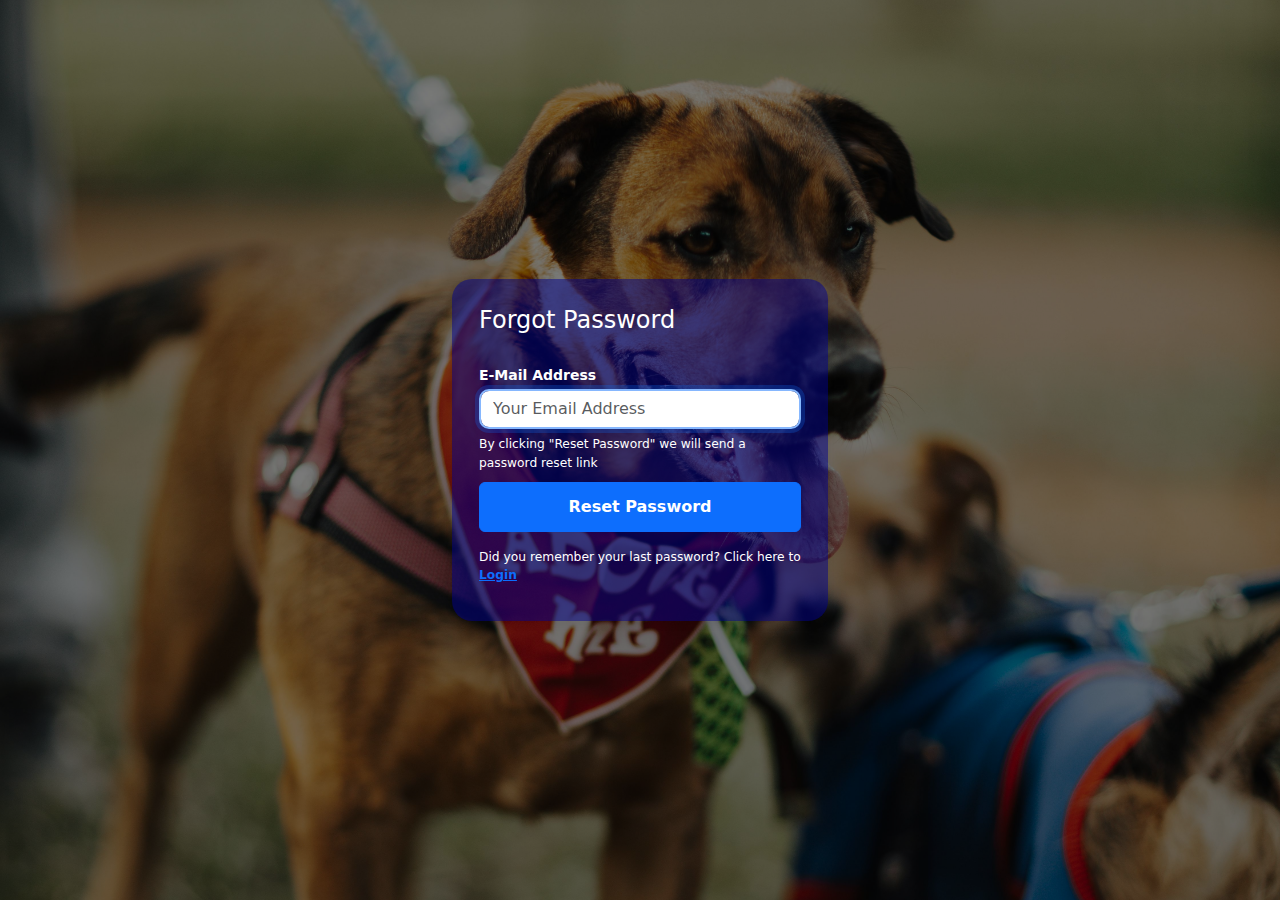
<file: frontend/forgot.html>
<!DOCTYPE html>
<html lang="en">
<head>
  <meta charset="UTF-8">
  <meta name="viewport" content="width=device-width, initial-scale=1.0">
  <title>Adopt don't shop</title>
    <!-- Google font -->
    <link rel="stylesheet" href="https://fonts.googleapis.com/icon?family=Material+Icons">
    <!-- Link to Roboto font -->
    <link href="https://fonts.googleapis.com/css2?family=Roboto:wght@400;700&display=swap" rel="stylesheet">
    <!-- Css styles -->
    <link rel="stylesheet" href="./css/logIn.css">
  
    <!-- Font Awesome -->
    <link rel="stylesheet" href="https://cdnjs.cloudflare.com/ajax/libs/font-awesome/4.7.0/css/font-awesome.min.css">
    
    <!-- Bootstrap script -->
    <link href="https://cdn.jsdelivr.net/npm/bootstrap@5.3.3/dist/css/bootstrap.min.css" rel="stylesheet" integrity="sha384-QWTKZyjpPEjISv5WaRU9OFeRpok6YctnYmDr5pNlyT2bRjXh0JMhjY6hW+ALEwIH" crossorigin="anonymous">
    <script src="https://cdn.jsdelivr.net/npm/bootstrap@5.3.3/dist/js/bootstrap.bundle.min.js" integrity="sha384-YvpcrYf0tY3lHB60NNkmXc5s9fDVZLESaAA55NDzOxhy9GkcIdslK1eN7N6jIeHz" crossorigin="anonymous"></script>
  
    <!-- Bootstrap icons -->
    <link rel="stylesheet" href="https://cdn.jsdelivr.net/npm/bootstrap-icons@1.11.3/font/bootstrap-icons.min.css">
</head>
<body class="my-login-page">
	<section class="h-100" style="width: 100%; background-color: rgba(0,0,0,0.5);">
		<div class="container h-100">
			<div class="row justify-content-md-center align-items-center h-100">
				<div class="card-wrapper" style="margin-top: -10%;">

					<div class="card fat">
						<div class="card-body">
							<h4 class="card-title">Forgot Password</h4>
							<form method="POST" class="my-login-validation" novalidate="" action="send_reset_link.php">
								<div class="form-group">
									<label for="email" style="font-weight: bold; margin-bottom: 1%;">E-Mail Address</label>
									<input id="email" type="email" class="form-control" name="email" value="" required autofocus style="border-radius: 10px; color: #333;" placeholder="Your Email Address">
									<div class="invalid-feedback">
										Email is invalid
									</div>
									<div class="form-text text-muted" style="color: white !important; margin-top: 2%; margin-bottom: 3%;">
										By clicking "Reset Password" we will send a password reset link
									</div>
								</div>

								<div class="form-group m-0">
									<button type="submit" name="send" class="btn btn-primary btn-block" style="width: 100%; font-weight: bold;">
										Reset Password
									</button>
									<div class="form-text text-muted" style="color: white !important; margin-top: 5%; margin-bottom: 3%;">
										Did you remember your last password? Click here to <a href="logIn.php" style="font-weight: bold;">Login</a>
									</div>
								</div>
							</form>
						</div>
					</div>

				</div>
			</div>
		</div>
	</section>

	<script src="https://code.jquery.com/jquery-3.3.1.slim.min.js" integrity="sha384-q8i/X+965DzO0rT7abK41JStQIAqVgRVzpbzo5smXKp4YfRvH+8abtTE1Pi6jizo" crossorigin="anonymous"></script>
	<script src="js/my-login.js"></script>
	
</body>
</html>
</file>
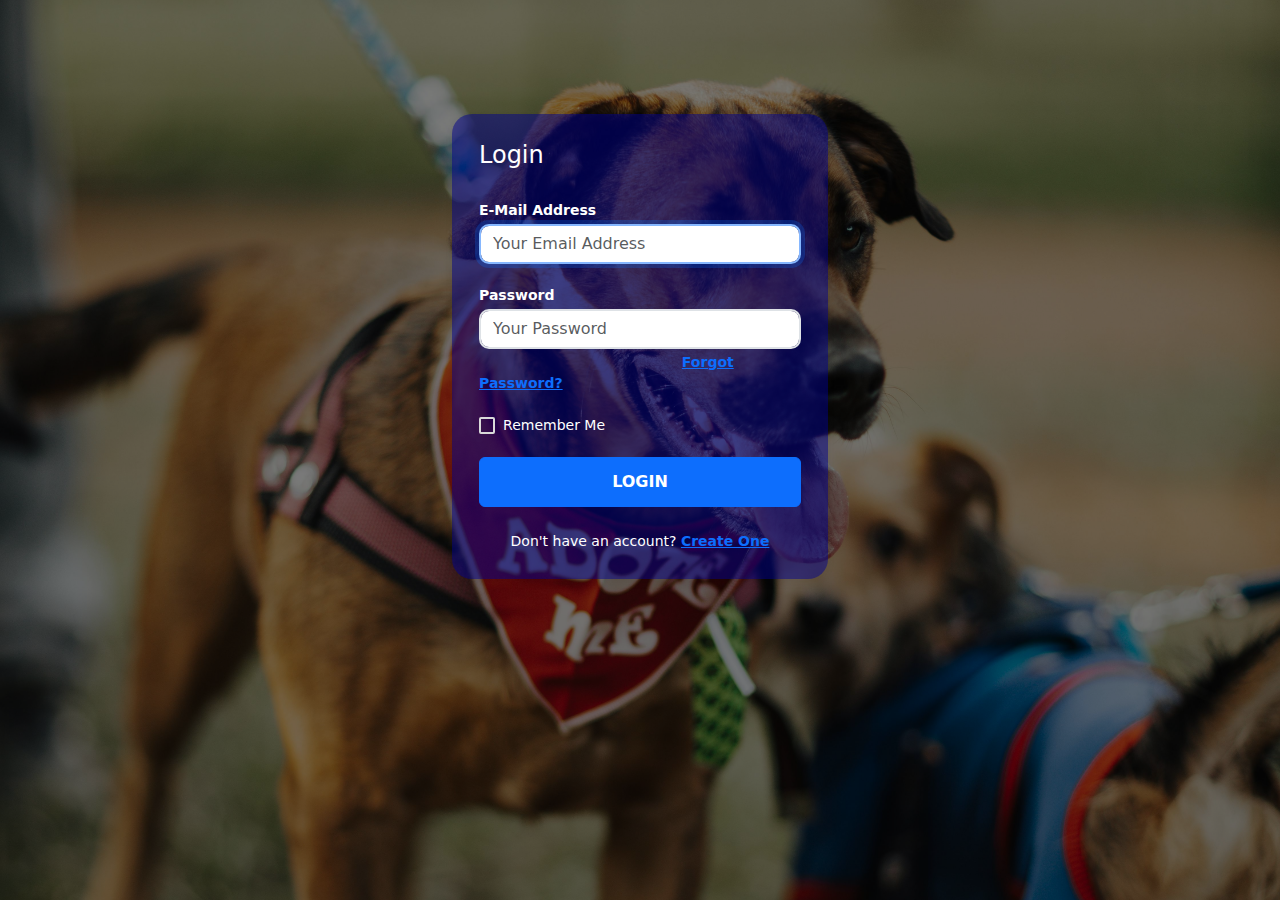
<file: frontend/logIn.html>
<!DOCTYPE html>
<html lang="en">
<head>
  <meta charset="UTF-8">
  <meta name="viewport" content="width=device-width, initial-scale=1.0">
  <title>Adopt don't shop</title>
  <!-- Google font -->
  <link rel="stylesheet" href="https://fonts.googleapis.com/icon?family=Material+Icons">
  <!-- Link to Roboto font -->
  <link href="https://fonts.googleapis.com/css2?family=Roboto:wght@400;700&display=swap" rel="stylesheet">
  <!-- Css styles -->
  <link rel="stylesheet" href="./css/logIn.css">

  <!-- Font Awesome -->
  <link rel="stylesheet" href="https://cdnjs.cloudflare.com/ajax/libs/font-awesome/4.7.0/css/font-awesome.min.css">
  
  <!-- Bootstrap script -->
  <link href="https://cdn.jsdelivr.net/npm/bootstrap@5.3.3/dist/css/bootstrap.min.css" rel="stylesheet" integrity="sha384-QWTKZyjpPEjISv5WaRU9OFeRpok6YctnYmDr5pNlyT2bRjXh0JMhjY6hW+ALEwIH" crossorigin="anonymous">
  <script src="https://cdn.jsdelivr.net/npm/bootstrap@5.3.3/dist/js/bootstrap.bundle.min.js" integrity="sha384-YvpcrYf0tY3lHB60NNkmXc5s9fDVZLESaAA55NDzOxhy9GkcIdslK1eN7N6jIeHz" crossorigin="anonymous"></script>

  <!-- Bootstrap icons -->
  <link rel="stylesheet" href="https://cdn.jsdelivr.net/npm/bootstrap-icons@1.11.3/font/bootstrap-icons.min.css">
</head>
<body class="my-login-page">
	<section class="h-100" style="width: 100%; background-color: rgba(0,0,0,0.5);">
		<div class="container h-100">
			<div class="row justify-content-md-center h-100">

				<div class="card-wrapper">
					<div class="card fat">
						<div class="card-body">
							<h4 class="card-title">Login</h4>
							<form method="POST" class="my-login-validation" novalidate="">
								<div class="form-group">
									<label for="email" style="font-weight: bold; margin-bottom: 1%;">E-Mail Address</label>
									<input id="email" type="email" class="form-control" name="email" value="" required autofocus style="border-radius: 10px; color: #333;" placeholder="Your Email Address">
									<div class="invalid-feedback">
										Email is invalid
									</div>
								</div><br>

								<div class="form-group">
									<label for="password" style="font-weight: bold; margin-bottom: 1%;">Password</label>
									<input id="password" type="password" class="form-control" name="password" required data-eye style="border-radius: 10px; margin-bottom: 1%; color: #333;" placeholder="Your Password">
								    <div class="invalid-feedback">
								    	Password is required
							    	</div>
										<a href="forgot.html" class="float-right" style="margin-left: 63%; font-weight: bold;">
											Forgot Password?
										</a>
								</div><br>

								<div class="form-group">
									<div class="custom-checkbox custom-control" style="display: flex;">
										<input type="checkbox" name="remember" id="remember" class="custom-control-input checkbox">
										<label for="remember" class="custom-control-label">Remember Me</label>
									</div>
								</div><br>

								<div class="form-group m-0">
									<button type="submit" class="btn btn-primary btn-block" style="width: 100%; font-weight: bold;">
										LOGIN
									</button>
								</div>
								<div class="mt-4 text-center" style="color: white;">
									Don't have an account? <a href="register.html" style="font-weight: bold;">Create One</a>
								</div>
							</form>
						</div>
					</div>

				</div>
			</div>
		</div>
	</section>
	
	
	<script src="https://code.jquery.com/jquery-3.3.1.slim.min.js" integrity="sha384-q8i/X+965DzO0rT7abK41JStQIAqVgRVzpbzo5smXKp4YfRvH+8abtTE1Pi6jizo" crossorigin="anonymous"></script>
	<script src="https://stackpath.bootstrapcdn.com/bootstrap/4.3.1/js/bootstrap.min.js" integrity="sha384-JjSmVgyd0p3pXB1rRibZUAYoIIy6OrQ6VrjIEaFf/nJGzIxFDsf4x0xIM+B07jRM" crossorigin="anonymous"></script>
	<script src="js/my-login.js"></script>

</body>
</html>
</file>
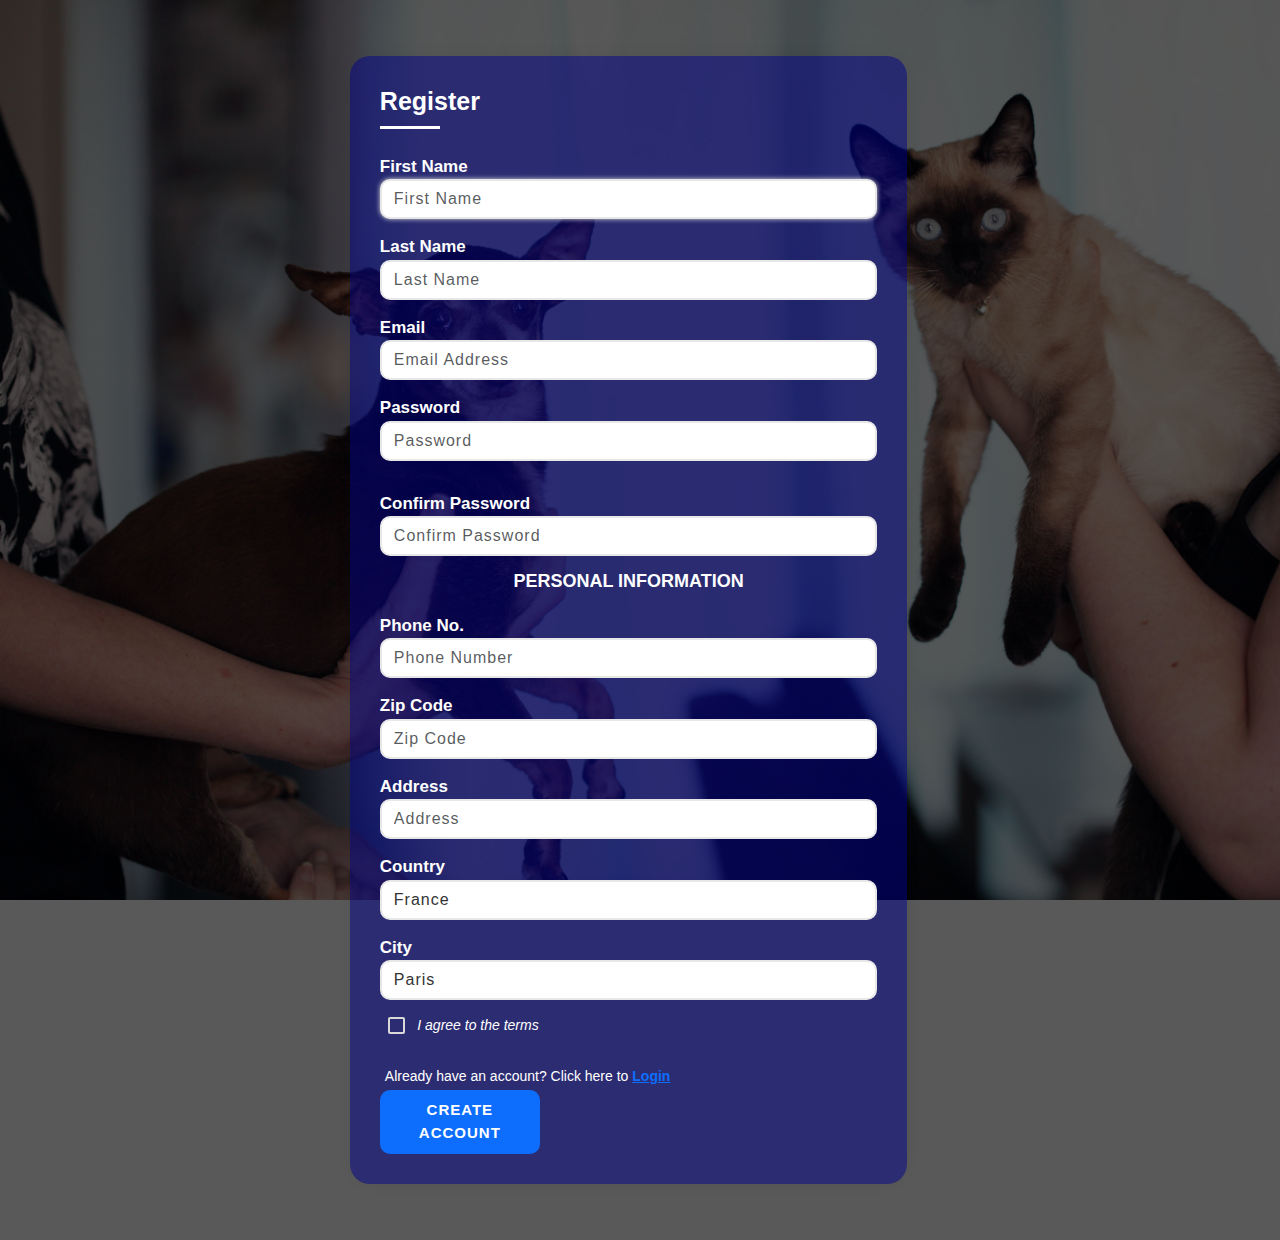
<file: frontend/register.html>
<!DOCTYPE html>
<html lang="en">
<head>
  <meta charset="UTF-8">
  <meta name="viewport" content="width=device-width, initial-scale=1.0">
  <title>Adopt don't shop</title>
  <!-- Google font -->
  <link rel="stylesheet" href="https://fonts.googleapis.com/icon?family=Material+Icons">
  <!-- Link to Roboto font -->
  <link href="https://fonts.googleapis.com/css2?family=Roboto:wght@400;700&display=swap" rel="stylesheet">
  <!-- Css styles -->
  <link rel="stylesheet" href="./css/register.css">

  <!-- Font Awesome -->
  <link rel="stylesheet" href="https://cdnjs.cloudflare.com/ajax/libs/font-awesome/4.7.0/css/font-awesome.min.css">
  
  <!-- Bootstrap script -->
  <link href="https://cdn.jsdelivr.net/npm/bootstrap@5.3.3/dist/css/bootstrap.min.css" rel="stylesheet" integrity="sha384-QWTKZyjpPEjISv5WaRU9OFeRpok6YctnYmDr5pNlyT2bRjXh0JMhjY6hW+ALEwIH" crossorigin="anonymous">
  <script src="https://cdn.jsdelivr.net/npm/bootstrap@5.3.3/dist/js/bootstrap.bundle.min.js" integrity="sha384-YvpcrYf0tY3lHB60NNkmXc5s9fDVZLESaAA55NDzOxhy9GkcIdslK1eN7N6jIeHz" crossorigin="anonymous"></script>

  <!-- Bootstrap icons -->
  <link rel="stylesheet" href="https://cdn.jsdelivr.net/npm/bootstrap-icons@1.11.3/font/bootstrap-icons.min.css">
</head>
<body>

<div class="form-bg">
    <div class="container">
        <div class="row">
            <div class="col-md-offset-3 col-md-8">
                <div class="form-container">
                    <h3 class="title">Register</h3>
                    <form method="POST" class="form-horizontal my-login-validation" novalidate="">
                        <div class="form-group">
                            <label>First Name</label>
                            <input type="text" class="form-control" placeholder="First Name" required autofocus>
                            <div class="invalid-feedback">
                                Enter Your First Name
                            </div>
                        </div>
                        <div class="form-group">
                            <label>Last Name</label>
                            <input type="text" class="form-control" placeholder="Last Name" required autofocus>
                            <div class="invalid-feedback">
                                Enter Your Last Name
                            </div>
                        </div>
                        
                        <div class="form-group"> <!-- style="width: 100%; height: 40%;" -->
                            <label>Email</label>
                            <input type="email" class="form-control" name="email" placeholder="Email Address" required autofocus> <!-- style="width: 100% !important;" -->
                            <div class="invalid-feedback" >
                                Email is invalid
                            </div>
                        </div>

                        <div class="form-group">
                            <label>Password</label>
                            <input type="password" class="form-control" placeholder="Password" required data-eye>
                            <div class="invalid-feedback">
                                Password is required
                            </div>
                        </div>

                        <div class="form-group">
                            <label>Confirm Password</label>
                            <input type="password" class="form-control" placeholder="Confirm Password" required data-eye>
                            <div class="invalid-feedback">
                                Password is required
                            </div>
                        </div>

                        <h4 class="sub-title">Personal Information</h4>
                        <div class="form-group">
                            <label>Phone No.</label>
                            <input type="text" class="form-control" placeholder="Phone Number" required autofocus>
                            <div class="invalid-feedback">
                                Enter Your Zip Code
                            </div>
                        </div>

                        <div class="form-group">
                            <label>Zip Code</label>
                            <input type="text" class="form-control" placeholder="Zip Code" required autofocus>
                            <div class="invalid-feedback">
                                Enter Your Zip Code
                            </div>
                        </div>

                        <div class="form-group"> <!-- style="width: 100%;" -->
                            <label>Address</label>
                            <input type="text" class="form-control" placeholder="Address" required autofocus>
                            <div class="invalid-feedback" >
                                Enter Your Address
                            </div>
                        </div>

                        <div class="form-group">
                            <label>Country</label>
                            <select class="form-control">
                                <option value="france">France</option>
                                <option value="america">America</option>
                                <option value="lebanon">Lebanon</option>
                            </select>
                        </div>

                        <div class="form-group">
                            <label>City</label>
                            <select class="form-control">
                                <option value="paris">Paris</option>
                                <option value="new york">New York</option>
                                <option value="beirut">Beirut</option>
                            </select>
                        </div>

                        
                        <div class="check-terms">
                            <input type="checkbox" class="checkbox">
                            <span class="check-label">I agree to the terms</span>
                        </div>
                        
                        
                        <span class="signin-link" style="display: inline !important; margin-left: 1%; margin-right: 22%;">Already have an account? Click here to <a href="logIn.html">Login</a></span>
                        <button class="btn signup">Create Account</button>
                        
                    </form>
                </div>
            </div>
        </div>
    </div>
</div>

<script src="https://code.jquery.com/jquery-3.3.1.slim.min.js" integrity="sha384-q8i/X+965DzO0rT7abK41JStQIAqVgRVzpbzo5smXKp4YfRvH+8abtTE1Pi6jizo" crossorigin="anonymous"></script>
<script src="https://stackpath.bootstrapcdn.com/bootstrap/4.3.1/js/bootstrap.min.js" integrity="sha384-JjSmVgyd0p3pXB1rRibZUAYoIIy6OrQ6VrjIEaFf/nJGzIxFDsf4x0xIM+B07jRM" crossorigin="anonymous"></script>
<script src="js/my-login.js"></script>

</body>
</html>
</file>
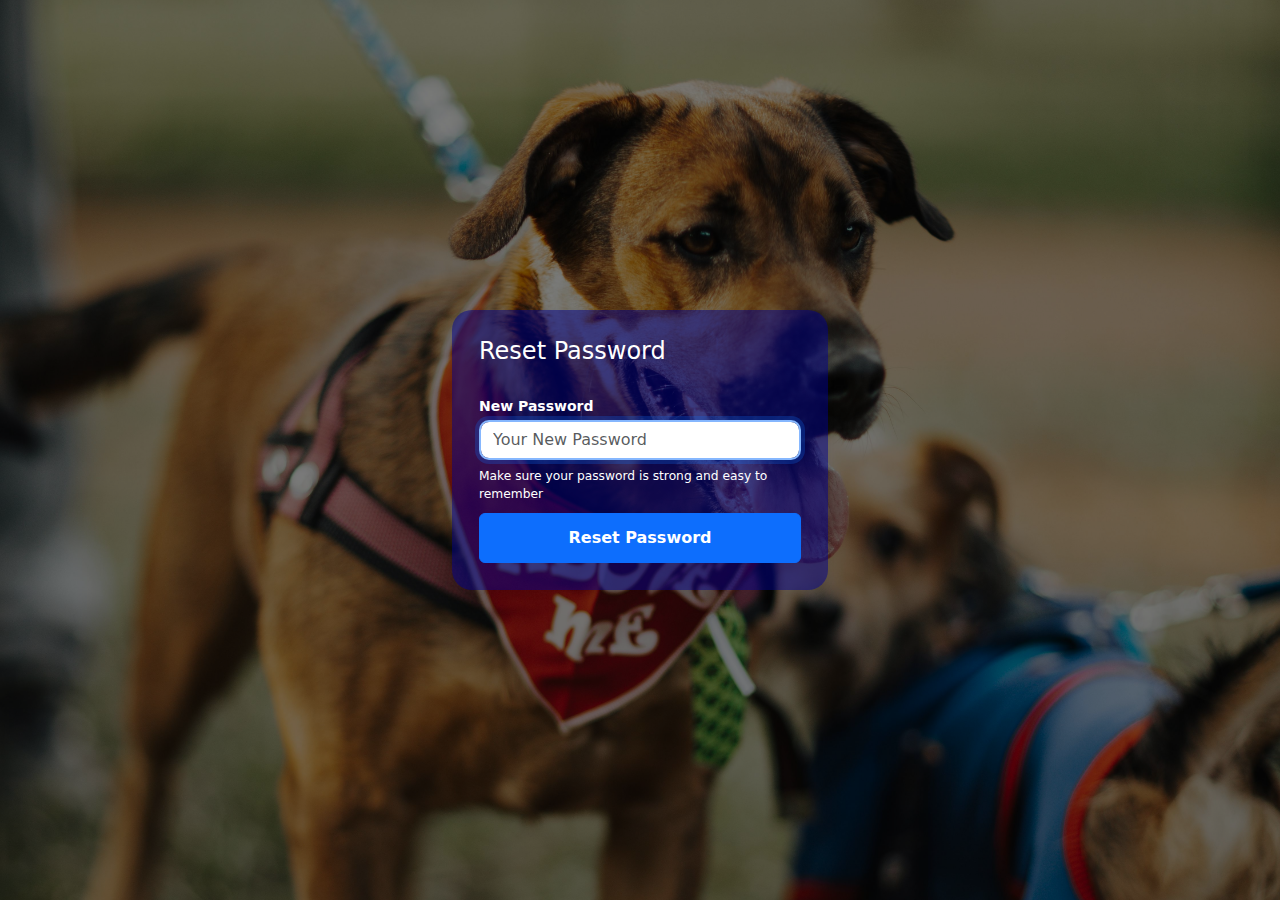
<file: frontend/reset.html>
<!DOCTYPE html>
<html lang="en">
<head>
  <meta charset="UTF-8">
  <meta name="viewport" content="width=device-width, initial-scale=1.0">
  <title>Adopt don't shop</title>
      <!-- Google font -->
      <link rel="stylesheet" href="https://fonts.googleapis.com/icon?family=Material+Icons">
      <!-- Link to Roboto font -->
      <link href="https://fonts.googleapis.com/css2?family=Roboto:wght@400;700&display=swap" rel="stylesheet">
      <!-- Css styles -->
      <link rel="stylesheet" href="./css/logIn.css">
    
      <!-- Font Awesome -->
      <link rel="stylesheet" href="https://cdnjs.cloudflare.com/ajax/libs/font-awesome/4.7.0/css/font-awesome.min.css">
      
      <!-- Bootstrap script -->
      <link href="https://cdn.jsdelivr.net/npm/bootstrap@5.3.3/dist/css/bootstrap.min.css" rel="stylesheet" integrity="sha384-QWTKZyjpPEjISv5WaRU9OFeRpok6YctnYmDr5pNlyT2bRjXh0JMhjY6hW+ALEwIH" crossorigin="anonymous">
      <script src="https://cdn.jsdelivr.net/npm/bootstrap@5.3.3/dist/js/bootstrap.bundle.min.js" integrity="sha384-YvpcrYf0tY3lHB60NNkmXc5s9fDVZLESaAA55NDzOxhy9GkcIdslK1eN7N6jIeHz" crossorigin="anonymous"></script>
    
      <!-- Bootstrap icons -->
      <link rel="stylesheet" href="https://cdn.jsdelivr.net/npm/bootstrap-icons@1.11.3/font/bootstrap-icons.min.css">
</head>
  <body class="my-login-page">
    <section class="h-100" style="width: 100%; background-color: rgba(0,0,0,0.5);">
      <div class="container h-100">
        <div class="row justify-content-md-center align-items-center h-100">
          <div class="card-wrapper" style="margin-top: -10%;">

            <div class="card fat">
              <div class="card-body">
                <h4 class="card-title">Reset Password</h4>
                <form method="POST" class="my-login-validation" novalidate="">
                  <div class="form-group">
                    <label for="new-password" style="font-weight: bold; margin-bottom: 1%;">New Password</label>
                    <input id="new-password" type="password" class="form-control" name="password" required autofocus data-eye style="border-radius: 10px; color: #333;" placeholder="Your New Password">
                    <div class="invalid-feedback">
                      Password is required
                    </div>
                    <div class="form-text text-muted" style="color: white !important; margin-top: 2%; margin-bottom: 3%;">
                      Make sure your password is strong and easy to remember
                    </div>
                  </div>
  
                  <div class="form-group m-0">
                    <button type="submit" class="btn btn-primary btn-block" style="width: 100%; font-weight: bold;">
                      Reset Password
                    </button>
                  </div>
                </form>
              </div>
            </div>

          </div>
        </div>
      </div>
    </section>
  
    <script src="https://code.jquery.com/jquery-3.3.1.slim.min.js" integrity="sha384-q8i/X+965DzO0rT7abK41JStQIAqVgRVzpbzo5smXKp4YfRvH+8abtTE1Pi6jizo" crossorigin="anonymous"></script>
    <script src="https://stackpath.bootstrapcdn.com/bootstrap/4.3.1/js/bootstrap.min.js" integrity="sha384-JjSmVgyd0p3pXB1rRibZUAYoIIy6OrQ6VrjIEaFf/nJGzIxFDsf4x0xIM+B07jRM" crossorigin="anonymous"></script>
    <script src="js/my-login.js"></script>
    
  </body>
</html>
</file>
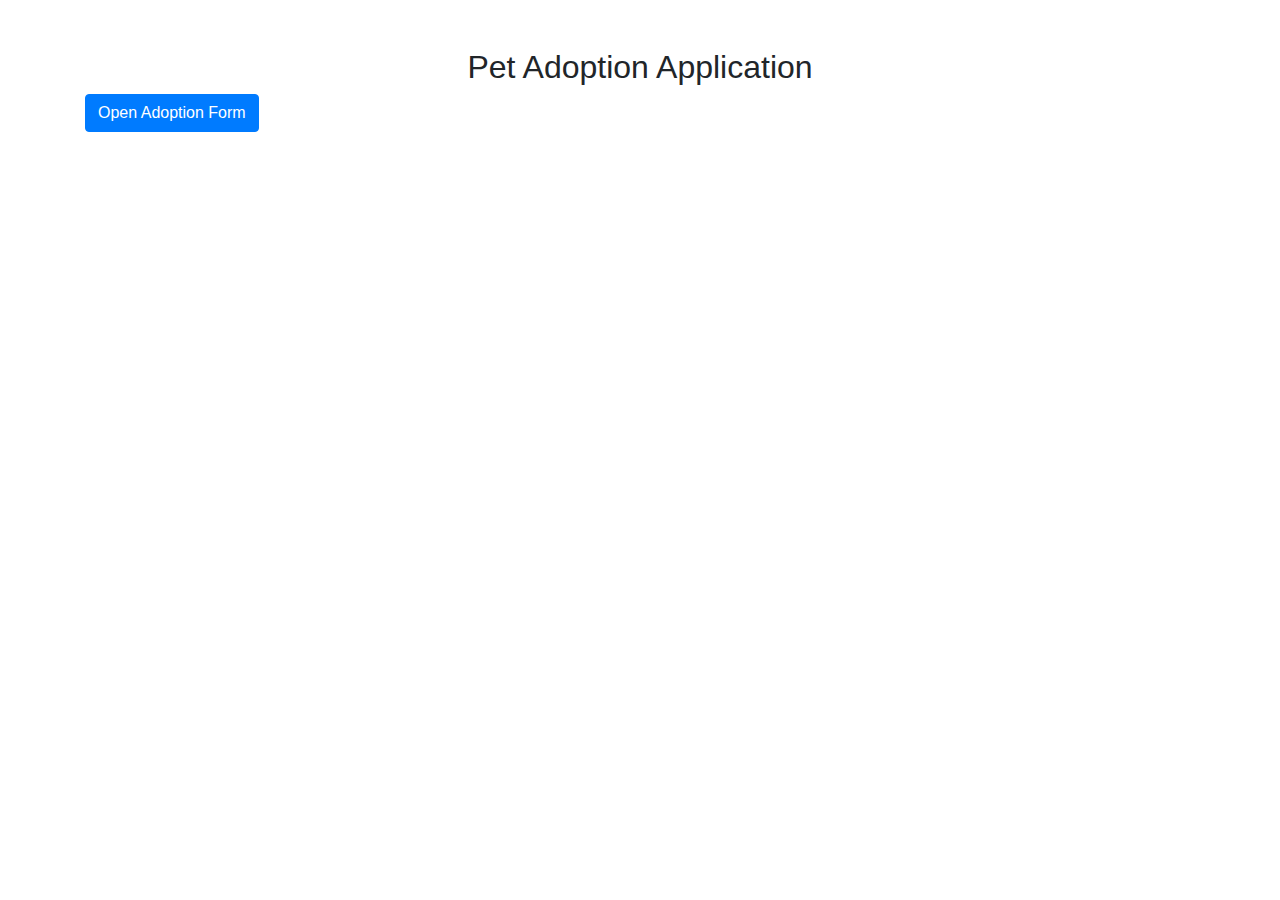
<file: backend/AdminDash/testform.html>
<!DOCTYPE html>
<html lang="en">
<head>
    <meta charset="UTF-8">
    <meta name="viewport" content="width=device-width, initial-scale=1.0">
    <title>Pet Adoption Form</title>
    <link href="https://stackpath.bootstrapcdn.com/bootstrap/4.5.2/css/bootstrap.min.css" rel="stylesheet">
    <script src="https://code.jquery.com/jquery-3.5.1.min.js"></script>
    <script src="https://stackpath.bootstrapcdn.com/bootstrap/4.5.2/js/bootstrap.bundle.min.js"></script>
    <style>
        .step {
            display: none;
        }
        .step.active {
            display: block;
        }
        .step-bar {
            margin-top: 20px;
            position: relative;
            display: flex;
            justify-content: space-between;
            align-items: center;
        }
        .step-bar .step-number {
            width: 30px;
            height: 30px;
            background-color: #ddd;
            border-radius: 50%;
            text-align: center;
            line-height: 30px;
            z-index: 1;
        }
        .step-bar .step-number.active {
            background-color: #007bff;
            color: white;
        }
        .progress-line {
            position: absolute;
            top: 50%;
            left: 0;
            width: 100%;
            height: 4px;
            background-color: #ddd;
            z-index: 0;
            transform: translateY(-50%);
        }
        .progress-line .progress {
            height: 100%;
            background-color: #007bff;
            width: 0;
        }
    </style>
</head>
<body>
<div class="container mt-5">
    <h2 class="text-center">Pet Adoption Application</h2>
    <button type="button" class="btn btn-primary" data-toggle="modal" data-target="#adoptionModal">
        Open Adoption Form
    </button>
    
    <!-- Modal -->
    <div class="modal fade" id="adoptionModal" tabindex="-1" role="dialog" aria-labelledby="adoptionModalLabel" aria-hidden="true">
        <div class="modal-dialog modal-lg" role="document">
            <div class="modal-content">
                <div class="modal-header">
                    <h5 class="modal-title" id="adoptionModalLabel">Pet Adoption Application</h5>
                    <button type="button" class="close" data-dismiss="modal" aria-label="Close">
                        <span aria-hidden="true">&times;</span>
                    </button>
                </div>
                <div class="modal-body">
                    <div id="step-bar" class="step-bar">
                        <div class="progress-line">
                            <div class="progress"></div>
                        </div>
                        <div class="step-number">1</div>
                        <div class="step-number">2</div>
                        <div class="step-number">3</div>
                        <div class="step-number">4</div>
                    </div>
                    <form id="adoptionForm">
                        <div class="step active" data-step="1">
                            <h4>Step 1: Personal Information</h4>
                            <div class="form-group">
                                <label for="name">Full Name</label>
                                <input type="text" class="form-control" id="name" name="name" required>
                            </div>
                            <div class="form-group">
                                <label for="email">Email Address</label>
                                <input type="email" class="form-control" id="email" name="email" required>
                            </div>
                            <button type="button" class="btn btn-primary next-step">Next</button>
                        </div>
                        <div class="step" data-step="2">
                            <h4>Step 2: Adoption Reasons</h4>
                            <div class="form-group">
                                <label for="reason">Why do you want to adopt a pet?</label>
                                <textarea class="form-control" id="reason" name="reason" rows="3" required></textarea>
                            </div>
                            <button type="button" class="btn btn-secondary prev-step">Previous</button>
                            <button type="button" class="btn btn-primary next-step">Next</button>
                        </div>
                        <div class="step" data-step="3">
                            <h4>Step 3: Current Pets</h4>
                            <div class="form-group">
                                <label for="otherPets">Do you have any other pets?</label>
                                <select class="form-control" id="otherPets" name="otherPets" required>
                                    <option value="">Select</option>
                                    <option value="yes">Yes</option>
                                    <option value="no">No</option>
                                </select>
                            </div>
                            <div class="form-group">
                                <label for="otherPetsDetails">If yes, please provide details</label>
                                <textarea class="form-control" id="otherPetsDetails" name="otherPetsDetails" rows="3"></textarea>
                            </div>
                            <button type="button" class="btn btn-secondary prev-step">Previous</button>
                            <button type="button" class="btn btn-primary next-step">Next</button>
                        </div>
                        <div class="step" data-step="4">
                            <h4>Step 4: Final Details</h4>
                            <div class="form-group">
                                <label for="experience">Do you have experience with pets?</label>
                                <select class="form-control" id="experience" name="experience" required>
                                    <option value="">Select</option>
                                    <option value="yes">Yes</option>
                                    <option value="no">No</option>
                                </select>
                            </div>
                            <div class="form-group">
                                <label for="comments">Additional Comments</label>
                                <textarea class="form-control" id="comments" name="comments" rows="3"></textarea>
                            </div>
                            <button type="button" class="btn btn-secondary prev-step">Previous</button>
                            <button type="submit" class="btn btn-success">Submit</button>
                        </div>
                    </form>
                </div>
            </div>
        </div>
    </div>
</div>
<script>
    $(document).ready(function () {
        let currentStep = 1;
        const totalSteps = $('.step').length;

        function showStep(step) {
            $('.step').removeClass('active');
            $(`.step[data-step="${step}"]`).addClass('active');
            $('.step-number').removeClass('active');
            $(`.step-number:nth-child(${step + 1})`).addClass('active'); // +1 because nth-child is 1-based
            updateProgressBar(step);
        }

        function updateProgressBar(step) {
            const percentage = ((step - 1) / (totalSteps - 1)) * 100;
            $('.progress').css('width', `${percentage}%`);
        }

        $('.next-step').click(function () {
            if (currentStep < totalSteps) {
                currentStep++;
                showStep(currentStep);
            }
        });

        $('.prev-step').click(function () {
            if (currentStep > 1) {
                currentStep--;
                showStep(currentStep);
            }
        });

        $('#adoptionForm').submit(function (e) {
            e.preventDefault();
            alert('Form submitted successfully!');
            // Add form submission logic here
        });

        showStep(currentStep);
    });
</script>
</body>
</html>
</file>
<file: frontend/css/logIn.css>
html,body {
	height: 100%;
}

body.my-login-page {
	font-size: 14px;
  background-image: url("../images/login.jpg");
  background-repeat: no-repeat;
  background-attachment: fixed;
  background-position: 0% 30%;
  background-size: cover;
}

.my-login-page .brand {
	width: 90px;
	height: 90px;
	overflow: hidden;
	border-radius: 50%;
	margin: 40px auto;
	box-shadow: 0 4px 8px rgba(0,0,0,.05);
	position: relative;
	z-index: 1;
}


.checkbox{
  height: 17px;
  width: 17px;
  min-height: auto;
  margin: 2px 8px 0 0;
  border: 2px solid #d9d9d9;
  border-radius: 2px;
  cursor: pointer;
  display: inline-block;
  position: relative;
  appearance: none;
  -moz-appearance: none;
  -webkit-appearance: none;
  transition: all 0.3s ease 0s;
}

.checkbox::before{
  content: '';
  height: 5px;
  width: 9px;
  border-bottom: 2px solid #0d6efd;
  border-left: 2px solid #0d6efd;
  transform: rotate(-45deg);
  position: absolute;
  left: 2px;
  top: 2.5px;
  transition: all 0.3s ease;
}

.checkbox:checked:before{ opacity: 1; }

.checkbox:not(:checked):before{ opacity: 0; }

.checkbox:focus{ outline: none; }

.my-login-page .card-wrapper {
	width: 400px;
  padding-top: 10%;
}


.my-login-page .card {
	border-color: transparent;
	box-shadow: 0 4px 8px rgba(0,0,0,.05);
  background-color: rgba(0, 0, 139, 0.5);
  border-radius: 20px;
}

.my-login-page .card.fat { padding: 10px; }

.my-login-page .card .card-title {
	margin-bottom: 30px;
  color: white;
}

.my-login-page .form-control {
	border-width: 2.3px;
}

.my-login-page .form-group label {
	width: 100%;
  color: white;
}

.my-login-page .btn.btn-block {
	padding: 12px 10px;
}

.my-login-page .footer {
	margin: 40px 0;
	color: #888;
	text-align: center;
}

@media screen and (max-width: 425px) {
	.my-login-page .card-wrapper {
		width: 90%;
		margin: 0 auto;
	}
}

@media screen and (max-width: 320px) {
	.my-login-page .card.fat {
		padding: 0;
	}

	.my-login-page .card.fat .card-body {
		padding: 15px;
	}
}
</file>
<file: frontend/css/register.css>
body{
  background-image: url("../images/register.jpg");
  background-repeat: no-repeat;
  background-attachment: fixed;
  background-position: 0% 30%;
  background-size: cover;
}

.form-bg{
  height: auto;
  background-color: rgba(0,0,0,0.650);
}

.form-container{
  background: rgba(0, 0, 139, 0.5);
  
  
  font-family: 'Titillium Web', sans-serif;
  font-size: 10;
  padding: 30px;
  border-radius: 20px;
  box-shadow: 0 0 25px -15px rgba(0, 0, 0, 0.3);
}

.row{
  padding-top: 5%;
  padding-bottom: 5%;
  padding-left: 24%;
}

.form-container .title{
  color: white;
  font-size: 25px;
  font-weight: 600;
  text-transform: capitalize;
  margin: 0 0 25px;
}

.form-container .title:after{
  content: '';
  background-color: white;
  height: 3px;
  width: 60px;
  margin: 10px 0 0;
  display: block;
  clear: both;
}

.form-container .sub-title{
  color: white;
  font-size: 18px;
  font-weight: 600;
  text-align: center;
  text-transform: uppercase;
  margin: 0 0 20px;
}


.form-container .form-horizontal{ font-size: 10; }



.form-container  .form-horizontal  .form-group{
  color: white;
  width: auto;
  /*padding: 0 8px;*/
  padding-left: 0px;
  margin: 0 0 15px;
  /*display: inline-block;*/
}


.form-container .form-horizontal .form-group:nth-child(4){ margin-bottom: 30px; }
.form-container .form-horizontal .form-group label{
  font-size: 17px;
  font-weight: 600;
}

.form-container .form-horizontal .form-control{
  color: #333;
  background: #fff;
  font-weight: 400;
  letter-spacing: 1px;
  height: 40px;
  padding: 6px 12px;
  border-radius: 10px;
  border: 2px solid #e7e7e7;
  box-shadow: none;
}

.form-container .form-horizontal .form-control:focus{ box-shadow: 0 0 5px #dcdcdc; }

.form-container .form-horizontal .check-terms{
  padding: 0 8px;
  margin: 0 0 25px;
}

.form-container .form-horizontal .check-terms .check-label{
  color: white;
  font-size: 14px;
  font-weight: 500;
  font-style: italic;
  vertical-align: top;
  display: inline-block;
}

.form-container .form-horizontal .check-terms .checkbox{
  height: 17px;
  width: 17px;
  min-height: auto;
  margin: 2px 8px 0 0;
  border: 2px solid #d9d9d9;
  border-radius: 2px;
  cursor: pointer;
  display: inline-block;
  position: relative;
  appearance: none;
  -moz-appearance: none;
  -webkit-appearance: none;
  transition: all 0.3s ease 0s;
}

.form-container .form-horizontal .check-terms .checkbox:before{
  content: '';
  height: 5px;
  width: 9px;
  border-bottom: 2px solid #0d6efd;
  border-left: 2px solid #0d6efd;
  transform: rotate(-45deg);
  position: absolute;
  left: 2px;
  top: 2.5px;
  transition: all 0.3s ease;
}

.form-container .form-horizontal .check-terms .checkbox:checked:before{ opacity: 1; }
.form-container .form-horizontal .check-terms .checkbox:not(:checked):before{ opacity: 0; }
.form-container .form-horizontal .check-terms .checkbox:focus{ outline: none; }
.form-container .signin-link{
  color: white;
  font-size: 14px;
  width: calc(100% - 190px);
  margin-right: 30px;
  display: inline-block;
  vertical-align: top;
}

.form-container .signin-link a{
  color: #0d6efd;
  font-weight: 600;
  transition: all 0.3s ease 0s;
}


.form-container .signin-link a:hover{ text-decoration: underline; }
.form-container .form-horizontal .signup{
  color: #fff;
  background:  #0d6efd;
  font-size: 15px;
  font-weight: 700;
  text-transform: uppercase;
  letter-spacing: 1px;
  width: 160px;
  padding: 8px 15px 9px;
  border-radius: 10px;
  transition: all 0.3s ease 0s;
}

.form-container .form-horizontal .btn:hover,
.form-container .form-horizontal .btn:focus{
  text-shadow: 0 0 5px rgba(0,0,0,0.5);
  box-shadow: 3px 3px rgba(0,0,0,0.15),5px 5px rgba(0,0,0,0.1);
  outline: none;
}

@media only screen and (max-width:479px){
  .form-container .form-horizontal .form-group{ width: 100%; }
  .form-container .signin-link{
      width: 100%;
      margin: 0 10px 15px;
  }
  .form-bg{
    height: auto;
  }

  .row{
    margin-left: -26.5% !important;
    padding-top: 9%;
  }

}
</file>
